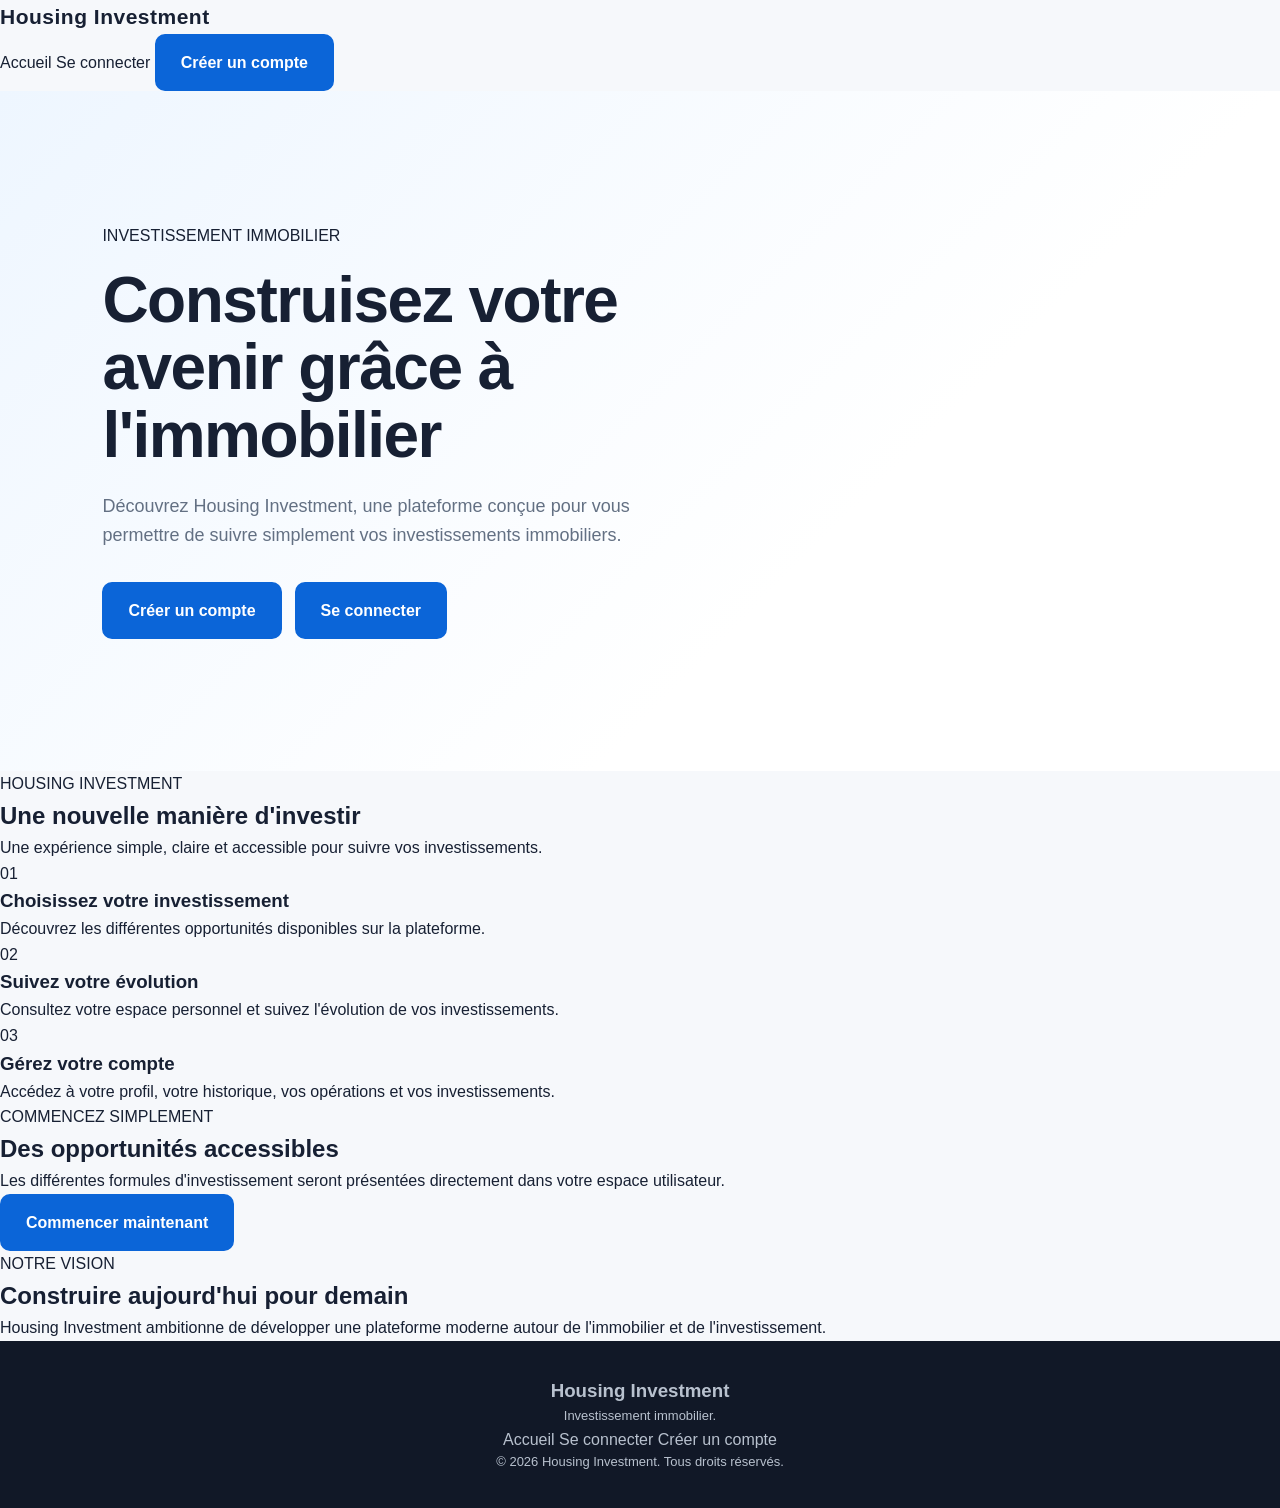
<file: index.html>
<!DOCTYPE html>
<html lang="fr">
<head>
    <meta charset="UTF-8">
    <meta name="viewport" content="width=device-width, initial-scale=1.0">

    <meta name="description" content="Housing Investment - Plateforme d'investissement immobilier.">

    <title>Housing Investment</title>

    <link rel="stylesheet" href="style.css">
</head>

<body>

    <!-- ================= HEADER ================= -->
    <header class="header">

        <div class="logo">
            Housing Investment
        </div>

        <nav class="navigation">
            <a href="index.html">Accueil</a>
            <a href="login.html">Se connecter</a>
            <a href="register.html" class="btn btn-primary">
                Créer un compte
            </a>
        </nav>

    </header>


    <!-- ================= CONTENU PRINCIPAL ================= -->
    <main>

        <!-- HERO -->
        <section class="hero">

            <div class="hero-content">

                <span class="hero-badge">
                    INVESTISSEMENT IMMOBILIER
                </span>

                <h1>
                    Construisez votre avenir
                    grâce à l'immobilier
                </h1>

                <p>
                    Découvrez Housing Investment, une plateforme
                    conçue pour vous permettre de suivre simplement
                    vos investissements immobiliers.
                </p>

                <div class="hero-buttons">

                    <a href="register.html" class="btn btn-primary">
                        Créer un compte
                    </a>

                    <a href="login.html" class="btn btn-secondary">
                        Se connecter
                    </a>

                </div>

            </div>

        </section>


        <!-- ================= PRESENTATION ================= -->
        <section class="presentation">

            <div class="section-title">

                <span>HOUSING INVESTMENT</span>

                <h2>
                    Une nouvelle manière d'investir
                </h2>

                <p>
                    Une expérience simple, claire et accessible
                    pour suivre vos investissements.
                </p>

            </div>


            <div class="features">

                <div class="feature-card">

                    <div class="feature-icon">
                        01
                    </div>

                    <h3>
                        Choisissez votre investissement
                    </h3>

                    <p>
                        Découvrez les différentes opportunités
                        disponibles sur la plateforme.
                    </p>

                </div>


                <div class="feature-card">

                    <div class="feature-icon">
                        02
                    </div>

                    <h3>
                        Suivez votre évolution
                    </h3>

                    <p>
                        Consultez votre espace personnel et
                        suivez l'évolution de vos investissements.
                    </p>

                </div>


                <div class="feature-card">

                    <div class="feature-icon">
                        03
                    </div>

                    <h3>
                        Gérez votre compte
                    </h3>

                    <p>
                        Accédez à votre profil, votre historique,
                        vos opérations et vos investissements.
                    </p>

                </div>

            </div>

        </section>


        <!-- ================= INVESTISSEMENT ================= -->
        <section class="investment-intro">

            <div>

                <span class="section-label">
                    COMMENCEZ SIMPLEMENT
                </span>

                <h2>
                    Des opportunités accessibles
                </h2>

                <p>
                    Les différentes formules d'investissement
                    seront présentées directement dans votre
                    espace utilisateur.
                </p>

            </div>

            <a href="register.html" class="btn btn-primary">
                Commencer maintenant
            </a>

        </section>


        <!-- ================= CONFIANCE ================= -->
        <section class="trust">

            <div class="section-title">

                <span>NOTRE VISION</span>

                <h2>
                    Construire aujourd'hui pour demain
                </h2>

                <p>
                    Housing Investment ambitionne de développer
                    une plateforme moderne autour de l'immobilier
                    et de l'investissement.
                </p>

            </div>

        </section>

    </main>


    <!-- ================= FOOTER ================= -->
    <footer class="footer">

        <div class="footer-content">

            <div>
                <h3>Housing Investment</h3>

                <p>
                    Investissement immobilier.
                </p>
            </div>


            <div class="footer-links">

                <a href="index.html">
                    Accueil
                </a>

                <a href="login.html">
                    Se connecter
                </a>

                <a href="register.html">
                    Créer un compte
                </a>

            </div>

        </div>


        <div class="footer-bottom">

            <p>
                © 2026 Housing Investment.
                Tous droits réservés.
            </p>

        </div>

    </footer>

</body>
</html>
</file>
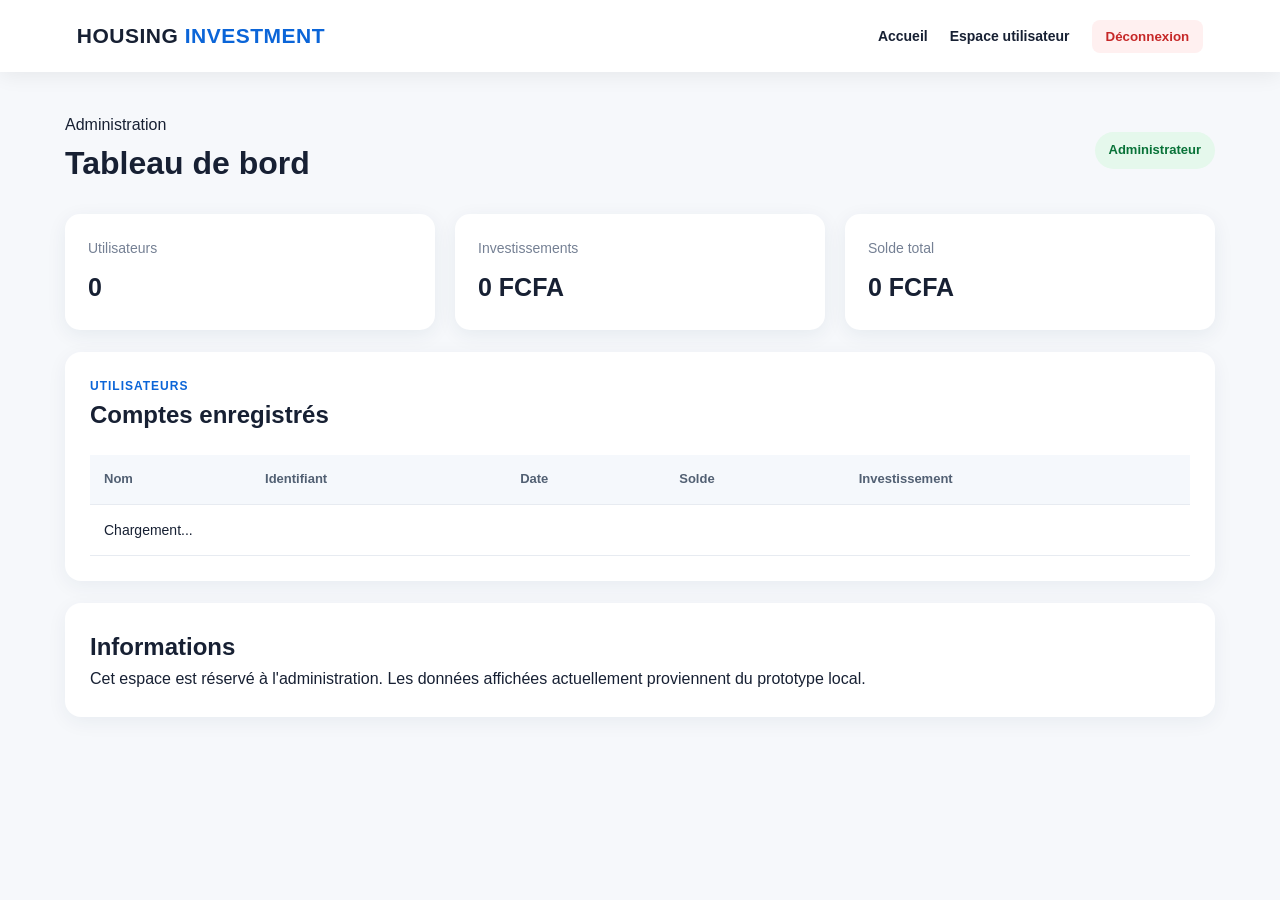
<file: admin.html>
<!DOCTYPE html>
<html lang="fr">

<head>

    <meta charset="UTF-8">

    <meta
        name="viewport"
        content="width=device-width, initial-scale=1.0"
    >

    <title>Administration - Housing Investment</title>

    <link
        rel="stylesheet"
        href="style.css"
    >

</head>


<body>


<header class="topbar">

    <div class="logo">
        HOUSING <span>INVESTMENT</span>
    </div>


    <nav>

        <a href="index.html">
            Accueil
        </a>

        <a href="dashboard.html">
            Espace utilisateur
        </a>

        <button
            class="logout"
            onclick="logout()"
        >
            Déconnexion
        </button>

    </nav>

</header>



<main class="container">


    <!-- TITRE -->

    <section class="welcome">

        <div>

            <p class="muted">
                Administration
            </p>

            <h1>
                Tableau de bord
            </h1>

        </div>


        <span class="status">
            Administrateur
        </span>

    </section>



    <!-- STATISTIQUES -->

    <section class="stats">


        <div class="stat">

            <span>
                Utilisateurs
            </span>

            <strong id="totalUsers">
                0
            </strong>

        </div>


        <div class="stat">

            <span>
                Investissements
            </span>

            <strong id="totalInvested">
                0 FCFA
            </strong>

        </div>


        <div class="stat">

            <span>
                Solde total
            </span>

            <strong id="totalBalance">
                0 FCFA
            </strong>

        </div>


    </section>



    <!-- UTILISATEURS -->

    <section class="panel">

        <div class="panel-heading">

            <div>

                <p class="section-tag">
                    UTILISATEURS
                </p>

                <h2>
                    Comptes enregistrés
                </h2>

            </div>

        </div>


        <div class="table-wrap">

            <table>

                <thead>

                    <tr>

                        <th>
                            Nom
                        </th>

                        <th>
                            Identifiant
                        </th>

                        <th>
                            Date
                        </th>

                        <th>
                            Solde
                        </th>

                        <th>
                            Investissement
                        </th>

                    </tr>

                </thead>


                <tbody id="usersTable">

                    <tr>

                        <td colspan="5">
                            Chargement...
                        </td>

                    </tr>

                </tbody>

            </table>

        </div>

    </section>



    <!-- INFORMATIONS ADMIN -->

    <section class="panel">

        <h2>
            Informations
        </h2>

        <p class="muted">

            Cet espace est réservé à l'administration.
            Les données affichées actuellement proviennent
            du prototype local.

        </p>

    </section>


</main>



<script src="script.js"></script>


<script>

if (requireAdmin()) {

    loadAdminDashboard();

}

</script>


</body>

</html>
</file>
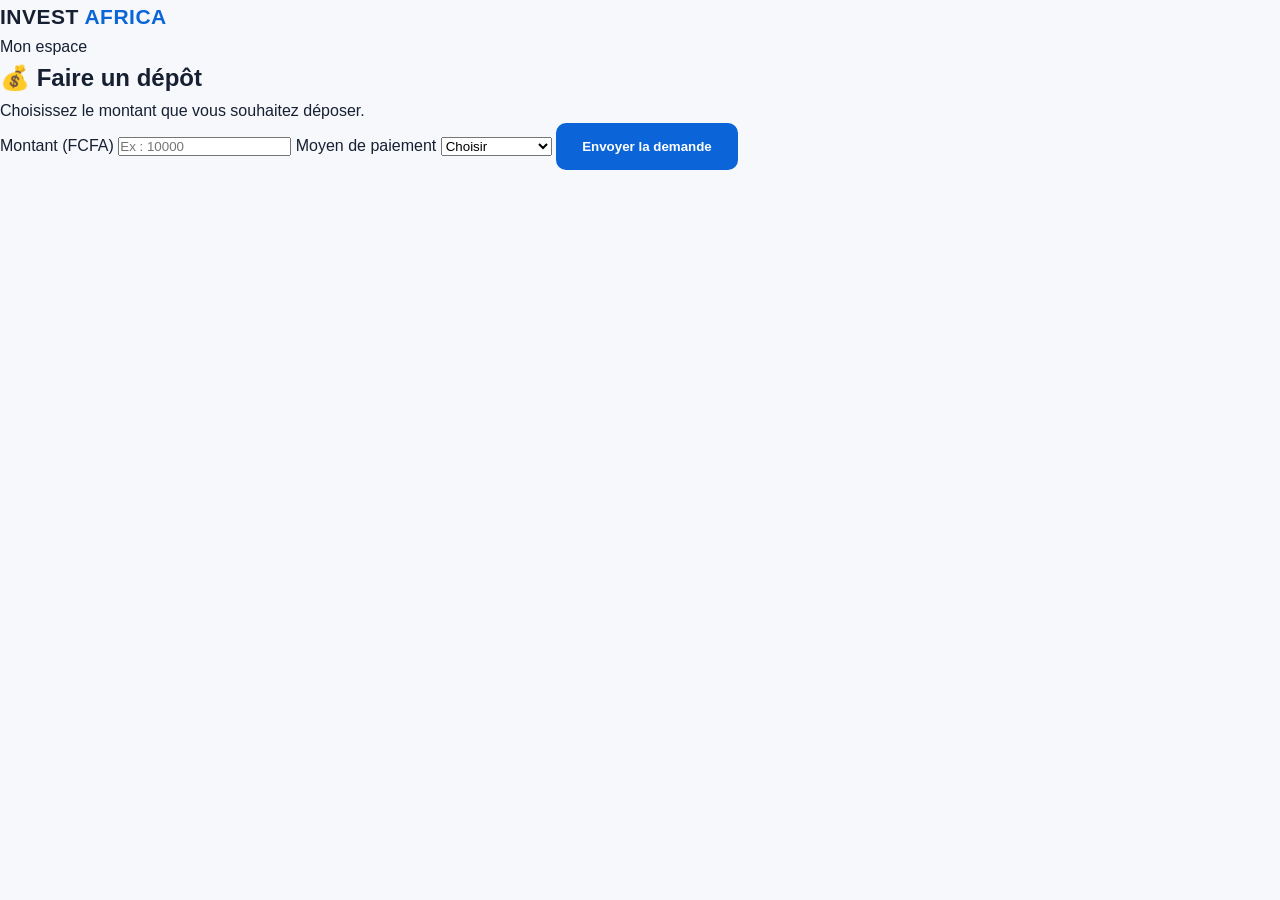
<file: deposit.html>
<!DOCTYPE html>
<html lang="fr">
<head>
    <meta charset="UTF-8">
    <meta name="viewport" content="width=device-width, initial-scale=1.0">
    <title>Dépôt - Invest Africa</title>
    <link rel="stylesheet" href="style.css">
</head>

<body>

<header class="header">
    <div class="logo">INVEST <span>AFRICA</span></div>
    <nav>
        <a href="dashboard.html">Mon espace</a>
    </nav>
</header>

<div class="form-box">

    <h2>💰 Faire un dépôt</h2>

    <p>Choisissez le montant que vous souhaitez déposer.</p>

    <form onsubmit="makeDeposit(); return false;">

        <label>Montant (FCFA)</label>

        <input
            type="number"
            id="depositAmount"
            placeholder="Ex : 10000"
            min="1000"
            required
        >

        <label>Moyen de paiement</label>

        <select id="depositMethod" required>
            <option value="">Choisir</option>
            <option value="Orange Money">Orange Money</option>
            <option value="MTN Money">MTN Money</option>
            <option value="Moov Money">Moov Money</option>
            <option value="Wave">Wave</option>
        </select>

        <button class="btn" type="submit">
            Envoyer la demande
        </button>

    </form>

</div>

<script src="script.js"></script>

</body>
</html>
</file>
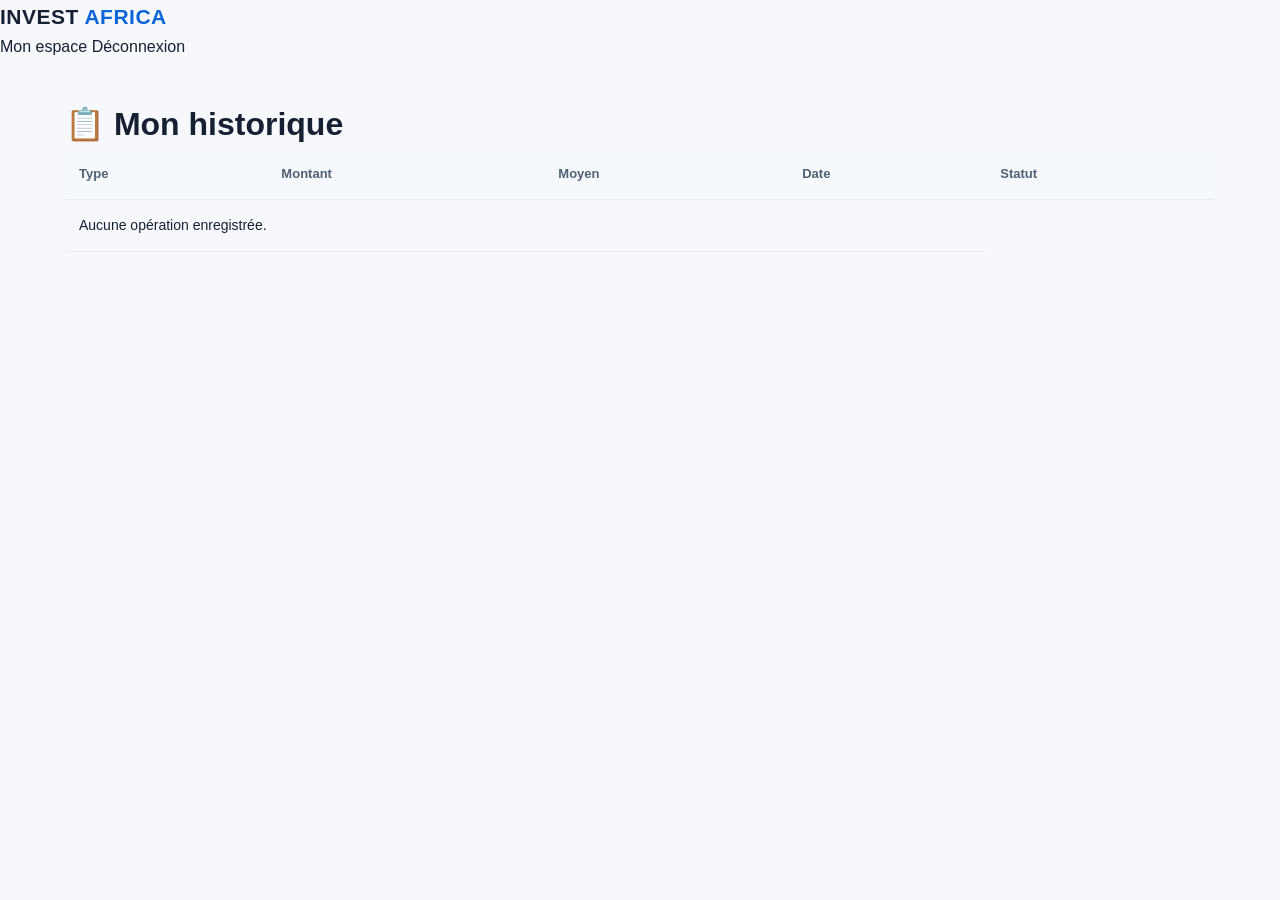
<file: history.html>
<!DOCTYPE html>
<html lang="fr">
<head>
    <meta charset="UTF-8">
    <meta name="viewport" content="width=device-width, initial-scale=1.0">
    <title>Mon historique - Invest Africa</title>
    <link rel="stylesheet" href="style.css">
</head>

<body>

<header class="header">
    <div class="logo">INVEST <span>AFRICA</span></div>

    <nav>
        <a href="dashboard.html">Mon espace</a>
        <a href="#" onclick="logout()">Déconnexion</a>
    </nav>
</header>

<div class="container">

    <h1 class="page-title">📋 Mon historique</h1>

    <div class="table-box">

        <table>

            <thead>
                <tr>
                    <th>Type</th>
                    <th>Montant</th>
                    <th>Moyen</th>
                    <th>Date</th>
                    <th>Statut</th>
                </tr>
            </thead>

            <tbody id="historyBody"></tbody>

        </table>

    </div>

</div>

<script src="script.js"></script>

</body>
</html>
</file>
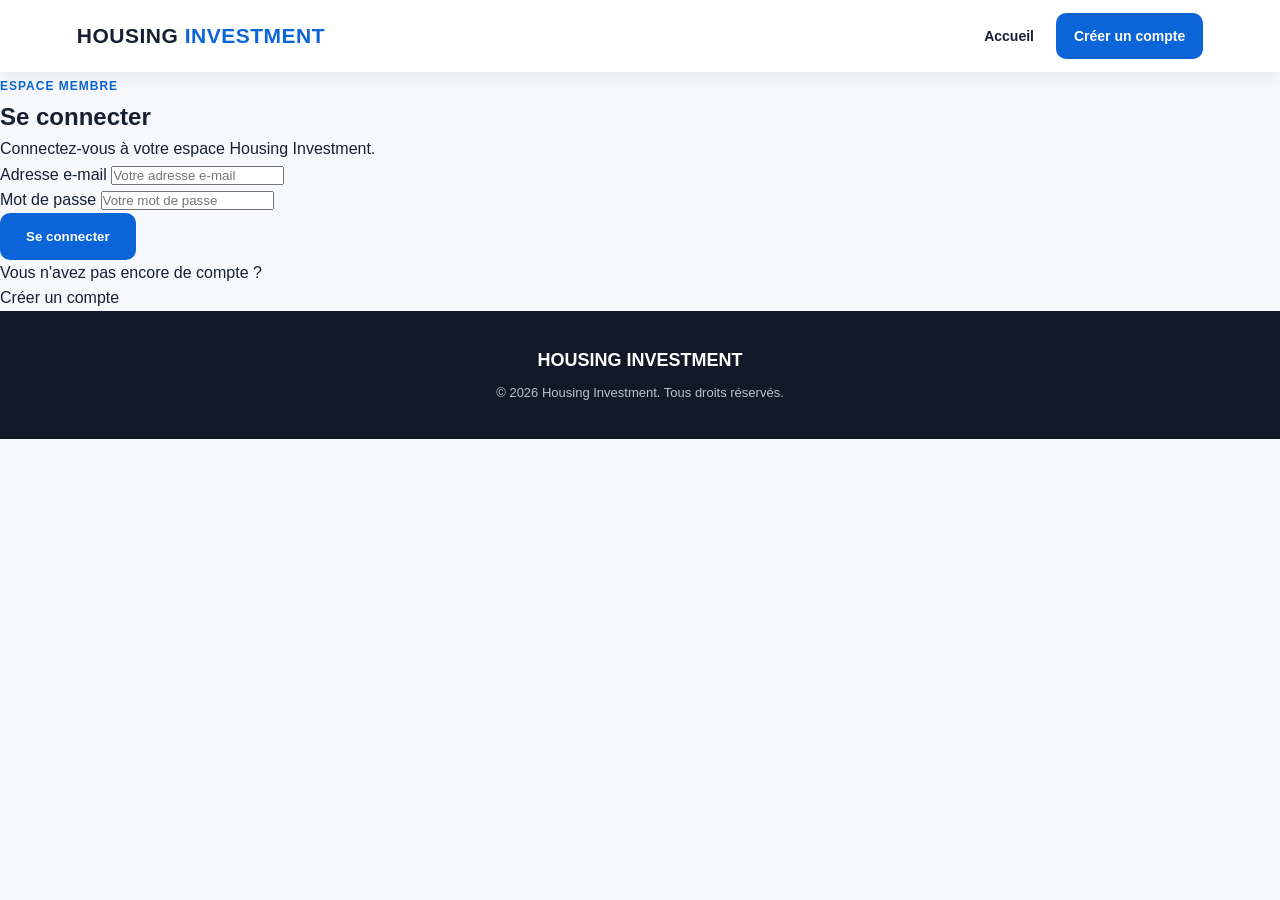
<file: login.html>
<!DOCTYPE html>
<html lang="fr">

<head>

    <meta charset="UTF-8">

    <meta
        name="viewport"
        content="width=device-width, initial-scale=1.0"
    >

    <title>
        Connexion | Housing Investment
    </title>

    <link
        rel="stylesheet"
        href="style.css"
    >

</head>


<body>


<!-- =================================================
     HEADER
================================================= -->

<header class="topbar">

    <div class="logo">
        HOUSING <span>INVESTMENT</span>
    </div>

    <nav>

        <a href="index.html">
            Accueil
        </a>

        <a href="register.html"
           class="btn btn-small">
            Créer un compte
        </a>

    </nav>

</header>



<!-- =================================================
     CONNEXION
================================================= -->

<main class="auth-container">

    <section class="auth-card">

        <div class="auth-header">

            <span class="section-tag">
                ESPACE MEMBRE
            </span>

            <h1>
                Se connecter
            </h1>

            <p>
                Connectez-vous à votre espace
                Housing Investment.
            </p>

        </div>



        <!-- MESSAGE -->

        <div
            id="loginMessage"
            class="auth-message"
            style="display:none;"
        ></div>



        <!-- FORMULAIRE -->

        <form
            id="loginForm"
            autocomplete="on"
        >


            <div class="form-group">

                <label for="loginEmail">
                    Adresse e-mail
                </label>

                <input
                    type="email"
                    id="loginEmail"
                    name="email"
                    placeholder="Votre adresse e-mail"
                    autocomplete="email"
                    required
                >

            </div>



            <div class="form-group">

                <label for="loginPassword">
                    Mot de passe
                </label>

                <input
                    type="password"
                    id="loginPassword"
                    name="password"
                    placeholder="Votre mot de passe"
                    autocomplete="current-password"
                    required
                >

            </div>



            <button
                type="submit"
                class="btn auth-submit"
            >
                Se connecter
            </button>


        </form>



        <!-- LIEN INSCRIPTION -->

        <div class="auth-footer">

            <p>
                Vous n'avez pas encore de compte ?
            </p>

            <a href="register.html">
                Créer un compte
            </a>

        </div>


    </section>

</main>



<!-- =================================================
     FOOTER
================================================= -->

<footer>

    <div class="footer-logo">
        HOUSING INVESTMENT
    </div>

    <p>
        © 2026 Housing Investment.
        Tous droits réservés.
    </p>

</footer>



<!-- =================================================
     JAVASCRIPT CONNEXION
================================================= -->

<script>

const loginForm =
    document.getElementById("loginForm");

const loginMessage =
    document.getElementById("loginMessage");



function showMessage(message, type) {

    loginMessage.textContent =
        message;

    loginMessage.style.display =
        "block";

    loginMessage.className =
        "auth-message " + type;

}



loginForm.addEventListener(
    "submit",
    function(event) {

        event.preventDefault();


        const email =
            document
                .getElementById("loginEmail")
                .value
                .trim()
                .toLowerCase();


        const password =
            document
                .getElementById("loginPassword")
                .value;


        if (!email || !password) {

            showMessage(
                "Veuillez remplir tous les champs.",
                "error"
            );

            return;

        }



        /*
         * Récupération du compte enregistré.
         */

        let registeredUser = null;


        try {

            registeredUser =
                JSON.parse(
                    localStorage.getItem(
                        "registeredUser"
                    )
                );

        } catch (error) {

            registeredUser = null;

        }



        /*
         * Si aucun compte n'existe.
         */

        if (!registeredUser) {

            showMessage(
                "Aucun compte trouvé. Veuillez d'abord créer un compte.",
                "error"
            );

            return;

        }



        /*
         * Vérification de l'e-mail.
         */

        const savedEmail =
            String(
                registeredUser.email || ""
            )
            .trim()
            .toLowerCase();


        /*
         * Vérification du mot de passe.
         */

        const savedPassword =
            String(
                registeredUser.password || ""
            );



        if (
            email !== savedEmail ||
            password !== savedPassword
        ) {

            showMessage(
                "Adresse e-mail ou mot de passe incorrect.",
                "error"
            );

            return;

        }



        /*
         * Connexion réussie.
         */

        localStorage.setItem(
            "currentUser",
            JSON.stringify(
                registeredUser
            )
        );


        /*
         * Création du solde s'il n'existe pas.
         */

        if (
            localStorage.getItem(
                "userBalance"
            ) === null
        ) {

            localStorage.setItem(
                "userBalance",
                "0"
            );

        }



        showMessage(
            "Connexion réussie. Redirection...",
            "success"
        );



        setTimeout(
            function() {

                window.location.href =
                    "dashboard.html";

            },
            800
        );

    }
);

</script>


</body>

</html>
</file>
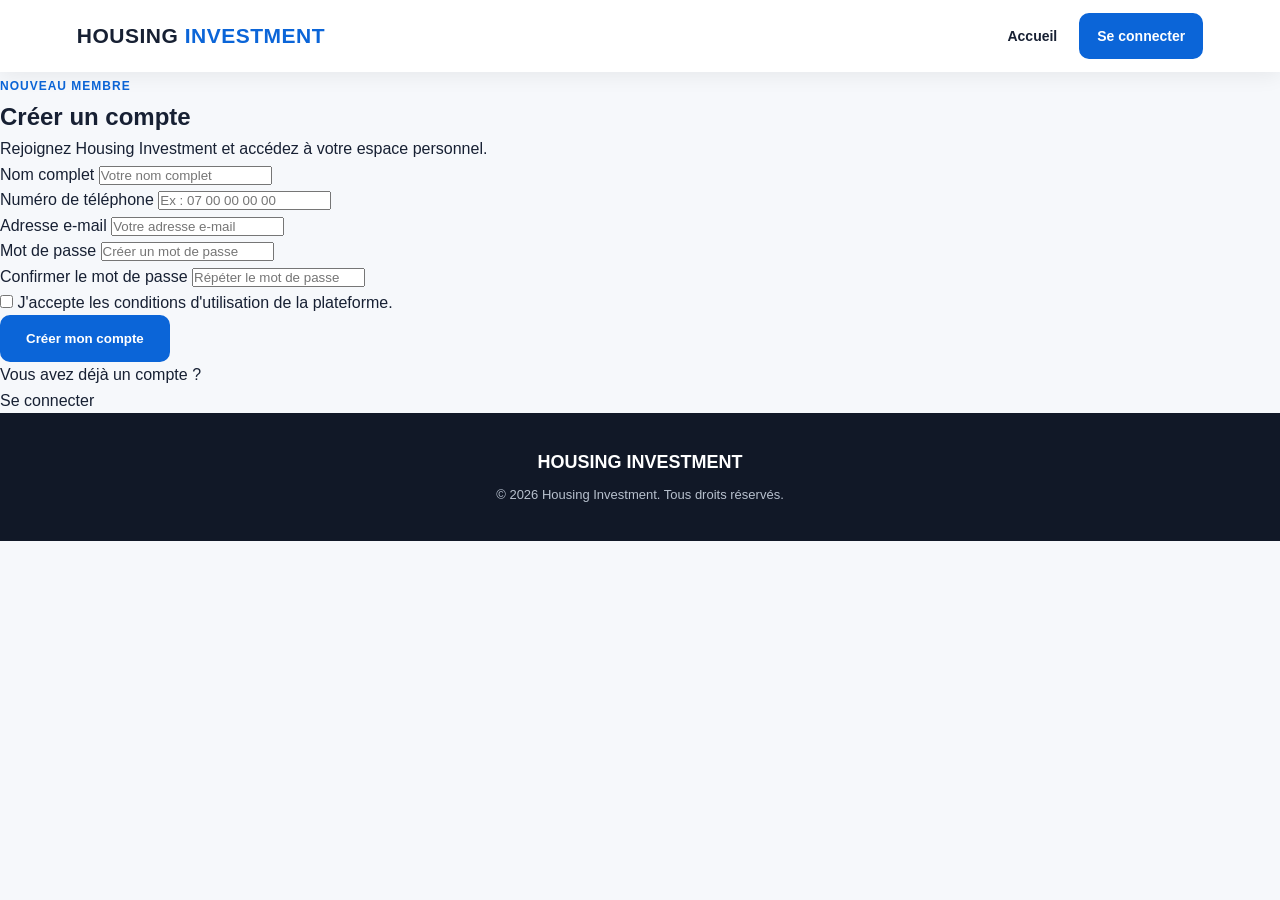
<file: register.html>
<!DOCTYPE html>
<html lang="fr">

<head>

    <meta charset="UTF-8">

    <meta
        name="viewport"
        content="width=device-width, initial-scale=1.0"
    >

    <title>
        Créer un compte | Housing Investment
    </title>

    <link
        rel="stylesheet"
        href="style.css"
    >

</head>


<body>


<!-- =================================================
     HEADER
================================================= -->

<header class="topbar">

    <div class="logo">
        HOUSING <span>INVESTMENT</span>
    </div>


    <nav>

        <a href="index.html">
            Accueil
        </a>


        <a
            href="login.html"
            class="btn btn-small"
        >
            Se connecter
        </a>

    </nav>

</header>



<!-- =================================================
     INSCRIPTION
================================================= -->

<main class="auth-container">

    <section class="auth-card">


        <div class="auth-header">

            <span class="section-tag">
                NOUVEAU MEMBRE
            </span>


            <h1>
                Créer un compte
            </h1>


            <p>
                Rejoignez Housing Investment
                et accédez à votre espace personnel.
            </p>

        </div>



        <!-- MESSAGE -->

        <div
            id="registerMessage"
            class="auth-message"
            style="display:none;"
        ></div>



        <!-- FORMULAIRE -->

        <form
            id="registerForm"
            autocomplete="on"
        >


            <!-- NOM -->

            <div class="form-group">

                <label for="fullName">
                    Nom complet
                </label>


                <input
                    type="text"
                    id="fullName"
                    name="name"
                    placeholder="Votre nom complet"
                    autocomplete="name"
                    required
                >

            </div>



            <!-- TELEPHONE -->

            <div class="form-group">

                <label for="phone">
                    Numéro de téléphone
                </label>


                <input
                    type="tel"
                    id="phone"
                    name="phone"
                    placeholder="Ex : 07 00 00 00 00"
                    autocomplete="tel"
                    required
                >

            </div>



            <!-- EMAIL -->

            <div class="form-group">

                <label for="email">
                    Adresse e-mail
                </label>


                <input
                    type="email"
                    id="email"
                    name="email"
                    placeholder="Votre adresse e-mail"
                    autocomplete="email"
                    required
                >

            </div>



            <!-- MOT DE PASSE -->

            <div class="form-group">

                <label for="password">
                    Mot de passe
                </label>


                <input
                    type="password"
                    id="password"
                    name="password"
                    placeholder="Créer un mot de passe"
                    autocomplete="new-password"
                    minlength="6"
                    required
                >

            </div>



            <!-- CONFIRMATION -->

            <div class="form-group">

                <label for="confirmPassword">
                    Confirmer le mot de passe
                </label>


                <input
                    type="password"
                    id="confirmPassword"
                    name="confirmPassword"
                    placeholder="Répéter le mot de passe"
                    autocomplete="new-password"
                    minlength="6"
                    required
                >

            </div>



            <!-- CONDITIONS -->

            <div class="terms-box">

                <label>

                    <input
                        type="checkbox"
                        id="terms"
                        required
                    >

                    <span>
                        J'accepte les conditions
                        d'utilisation de la plateforme.
                    </span>

                </label>

            </div>



            <!-- BOUTON -->

            <button
                type="submit"
                class="btn auth-submit"
            >
                Créer mon compte
            </button>


        </form>



        <!-- LIEN CONNEXION -->

        <div class="auth-footer">

            <p>
                Vous avez déjà un compte ?
            </p>


            <a href="login.html">
                Se connecter
            </a>

        </div>


    </section>

</main>



<!-- =================================================
     FOOTER
================================================= -->

<footer>

    <div class="footer-logo">
        HOUSING INVESTMENT
    </div>


    <p>
        © 2026 Housing Investment.
        Tous droits réservés.
    </p>

</footer>



<!-- =================================================
     JAVASCRIPT INSCRIPTION
================================================= -->

<script>


const registerForm =
    document.getElementById(
        "registerForm"
    );


const registerMessage =
    document.getElementById(
        "registerMessage"
    );



/*
 * Affichage des messages
 */

function showRegisterMessage(
    message,
    type
) {

    registerMessage.textContent =
        message;


    registerMessage.style.display =
        "block";


    registerMessage.className =
        "auth-message " + type;

}



/*
 * Soumission du formulaire
 */

registerForm.addEventListener(
    "submit",
    function(event) {

        event.preventDefault();



        /*
         * Récupération des informations
         */

        const name =
            document
                .getElementById("fullName")
                .value
                .trim();


        const phone =
            document
                .getElementById("phone")
                .value
                .trim();


        const email =
            document
                .getElementById("email")
                .value
                .trim()
                .toLowerCase();


        const password =
            document
                .getElementById("password")
                .value;


        const confirmPassword =
            document
                .getElementById("confirmPassword")
                .value;


        const terms =
            document
                .getElementById("terms")
                .checked;



        /*
         * Vérification des champs
         */

        if (
            !name ||
            !phone ||
            !email ||
            !password ||
            !confirmPassword
        ) {

            showRegisterMessage(
                "Veuillez remplir tous les champs.",
                "error"
            );

            return;

        }



        /*
         * Vérification du mot de passe
         */

        if (password.length < 6) {

            showRegisterMessage(
                "Le mot de passe doit contenir au moins 6 caractères.",
                "error"
            );

            return;

        }



        /*
         * Confirmation du mot de passe
         */

        if (
            password !== confirmPassword
        ) {

            showRegisterMessage(
                "Les deux mots de passe ne correspondent pas.",
                "error"
            );

            return;

        }



        /*
         * Conditions
         */

        if (!terms) {

            showRegisterMessage(
                "Veuillez accepter les conditions d'utilisation.",
                "error"
            );

            return;

        }



        /*
         * Création du compte
         */

        const user = {

            name: name,

            phone: phone,

            email: email,

            password: password,

            createdAt:
                new Date().toISOString()

        };



        /*
         * Enregistrement du compte
         */

        try {

            localStorage.setItem(
                "registeredUser",
                JSON.stringify(user)
            );


            /*
             * Connexion automatique
             */

            localStorage.setItem(
                "currentUser",
                JSON.stringify(user)
            );


            /*
             * Initialisation du compte
             */

            localStorage.setItem(
                "userBalance",
                "0"
            );


            localStorage.setItem(
                "totalInvested",
                "0"
            );


            localStorage.setItem(
                "totalGains",
                "0"
            );


            localStorage.setItem(
                "activeInvestments",
                "0"
            );



            /*
             * Message de réussite
             */

            showRegisterMessage(
                "Inscription réussie ! Redirection vers votre espace...",
                "success"
            );



            /*
             * Redirection
             */

            setTimeout(
                function() {

                    window.location.href =
                        "dashboard.html";

                },
                1000
            );


        } catch (error) {

            showRegisterMessage(
                "Impossible d'enregistrer le compte sur cet appareil.",
                "error"
            );

        }

    }
);


</script>


</body>

</html>
</file>
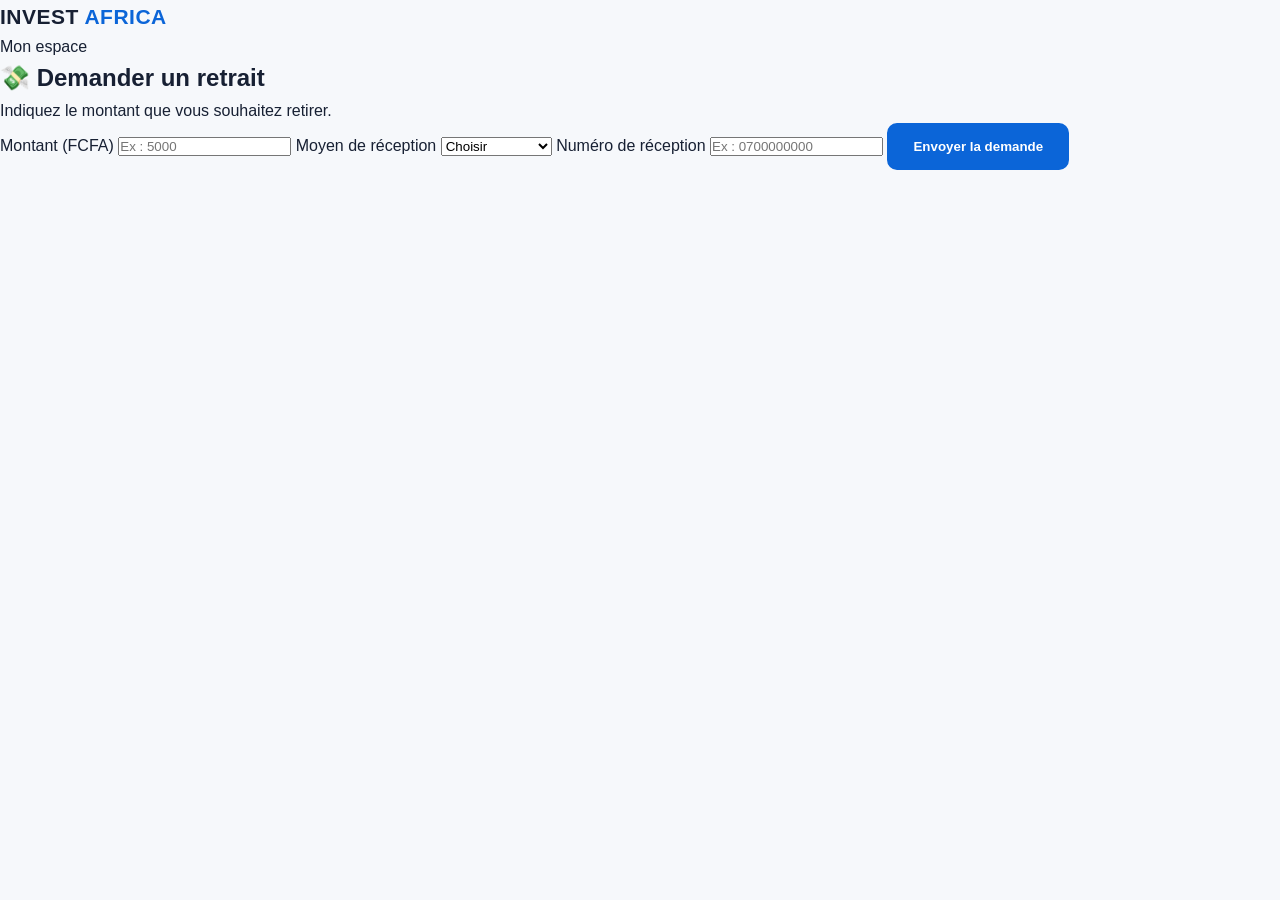
<file: withdraw.html>
<!DOCTYPE html>
<html lang="fr">
<head>
    <meta charset="UTF-8">
    <meta name="viewport" content="width=device-width, initial-scale=1.0">
    <title>Retrait - Invest Africa</title>
    <link rel="stylesheet" href="style.css">
</head>

<body>

<header class="header">
    <div class="logo">INVEST <span>AFRICA</span></div>
    <nav>
        <a href="dashboard.html">Mon espace</a>
    </nav>
</header>

<div class="form-box">

    <h2>💸 Demander un retrait</h2>

    <p>Indiquez le montant que vous souhaitez retirer.</p>

    <form onsubmit="makeWithdrawal(); return false;">

        <label>Montant (FCFA)</label>

        <input
            type="number"
            id="withdrawAmount"
            placeholder="Ex : 5000"
            min="1000"
            required
        >

        <label>Moyen de réception</label>

        <select id="withdrawMethod" required>
            <option value="">Choisir</option>
            <option value="Orange Money">Orange Money</option>
            <option value="MTN Money">MTN Money</option>
            <option value="Moov Money">Moov Money</option>
            <option value="Wave">Wave</option>
        </select>

        <label>Numéro de réception</label>

        <input
            type="tel"
            id="withdrawPhone"
            placeholder="Ex : 0700000000"
            required
        >

        <button class="btn" type="submit">
            Envoyer la demande
        </button>

    </form>

</div>

<script src="script.js"></script>

<script>
function makeWithdrawal() {

    const amount =
        Number(document.getElementById("withdrawAmount").value);

    const method =
        document.getElementById("withdrawMethod").value;

    const phone =
        document.getElementById("withdrawPhone").value;

    if (!amount || amount <= 0 || !method || !phone) {
        alert("Veuillez remplir tous les champs.");
        return;
    }

    const transaction = {
        type: "Retrait",
        amount: amount,
        method: method,
        phone: phone,
        date: new Date().toLocaleString("fr-FR"),
        status: "En attente"
    };

    let history =
        JSON.parse(localStorage.getItem("investAfricaHistory")) || [];

    history.push(transaction);

    localStorage.setItem(
        "investAfricaHistory",
        JSON.stringify(history)
    );

    alert("Votre demande de retrait a été enregistrée.");

    window.location.href = "dashboard.html";
}
</script>

</body>
</html>
</file>
<file: style.css>
* {
    box-sizing: border-box;
    margin: 0;
    padding: 0;
}

html {
    scroll-behavior: smooth;
}

body {
    font-family: Arial, Helvetica, sans-serif;
    background: #f6f8fb;
    color: #172033;
    line-height: 1.6;
}

a {
    text-decoration: none;
    color: inherit;
}

/* =========================
   HEADER
========================= */

.topbar {
    width: 100%;
    min-height: 72px;
    padding: 0 6%;
    display: flex;
    align-items: center;
    justify-content: space-between;
    background: #ffffff;
    box-shadow: 0 3px 20px rgba(0, 0, 0, 0.07);
    position: sticky;
    top: 0;
    z-index: 1000;
}

.logo {
    font-size: 21px;
    font-weight: 900;
    letter-spacing: 0.5px;
}

.logo span {
    color: #0b65d8;
}

.topbar nav {
    display: flex;
    align-items: center;
    gap: 22px;
}

.topbar nav a {
    font-size: 14px;
    font-weight: 600;
}

.topbar nav a:hover {
    color: #0b65d8;
}

/* =========================
   BUTTONS
========================= */

.btn {
    display: inline-block;
    padding: 14px 24px;
    border-radius: 10px;
    background: #0b65d8;
    color: #ffffff !important;
    font-weight: 700;
    border: 2px solid #0b65d8;
    transition: 0.25s;
}

.btn:hover {
    background: #084fa8;
    border-color: #084fa8;
    transform: translateY(-2px);
}

.btn-small {
    padding: 10px 16px;
}

.btn.secondary {
    background: #ffffff;
    color: #0b65d8 !important;
}

.btn.secondary:hover {
    background: #edf5ff;
}

/* =========================
   HERO
========================= */

.hero {
    min-height: 680px;
    padding: 75px 8%;
    display: grid;
    grid-template-columns: 1.05fr 0.95fr;
    align-items: center;
    gap: 65px;
    background:
        linear-gradient(
            135deg,
            #eef6ff 0%,
            #ffffff 65%
        );
}

.hero-content {
    max-width: 700px;
}

.badge {
    display: inline-block;
    padding: 8px 14px;
    border-radius: 30px;
    background: #dcecff;
    color: #0b65d8;
    font-size: 12px;
    font-weight: 800;
    letter-spacing: 0.8px;
}

.hero h1 {
    margin-top: 18px;
    font-size: clamp(40px, 5vw, 66px);
    line-height: 1.06;
    letter-spacing: -1.5px;
}

.hero p {
    margin-top: 22px;
    max-width: 650px;
    font-size: 18px;
    color: #637083;
}

.hero-buttons {
    display: flex;
    flex-wrap: wrap;
    gap: 13px;
    margin-top: 32px;
}

.hero-image {
    position: relative;
    border-radius: 24px;
    overflow: hidden;
    box-shadow: 0 25px 70px rgba(21, 47, 82, 0.2);
}

.hero-image img {
    width: 100%;
    height: 520px;
    object-fit: cover;
    display: block;
}

.image-label {
    position: absolute;
    left: 22px;
    right: 22px;
    bottom: 22px;
    padding: 18px;
    border-radius: 15px;
    background: rgba(0, 0, 0, 0.68);
    color: white;
    backdrop-filter: blur(8px);
}

.image-label strong {
    display: block;
    font-size: 19px;
}

.image-label span {
    display: block;
    margin-top: 4px;
    font-size: 13px;
    opacity: 0.9;
}

/* =========================
   INTRODUCTION
========================= */

.intro {
    max-width: 1150px;
    margin: auto;
    padding: 90px 25px 55px;
    display: grid;
    grid-template-columns: 1fr 1fr;
    gap: 60px;
    align-items: center;
}

.section-tag {
    color: #0b65d8;
    font-size: 12px;
    font-weight: 900;
    letter-spacing: 1px;
}

.intro h2,
.section-heading h2,
.cta h2 {
    margin-top: 10px;
    font-size: clamp(30px, 4vw, 46px);
    line-height: 1.15;
}

.intro p {
    color: #687486;
    font-size: 17px;
}

/* =========================
   PACKS
========================= */

.packs-section {
    padding: 80px 6%;
    background: #ffffff;
}

.section-heading {
    max-width: 760px;
    margin: 0 auto 50px;
    text-align: center;
}

.section-heading p {
    margin-top: 12px;
    color: #6d7787;
}

.packs-grid {
    max-width: 1250px;
    margin: auto;
    display: grid;
    grid-template-columns: repeat(4, 1fr);
    gap: 24px;
}

.pack-card {
    position: relative;
    overflow: hidden;
    border-radius: 18px;
    background: #ffffff;
    box-shadow: 0 8px 30px rgba(15, 39, 70, 0.09);
    border: 1px solid #e9eef5;
    transition: 0.3s;
}

.pack-card:hover {
    transform: translateY(-7px);
    box-shadow: 0 18px 40px rgba(15, 39, 70, 0.15);
}

.pack-card img {
    width: 100%;
    height: 210px;
    object-fit: cover;
    display: block;
}

.pack-content {
    padding: 20px;
}

.pack-number {
    color: #0b65d8;
    font-size: 11px;
    font-weight: 900;
    letter-spacing: 1px;
}

.pack-content h3 {
    margin-top: 7px;
    font-size: 20px;
}

.amount {
    margin-top: 12px;
    font-size: 24px;
    font-weight: 900;
    color: #0b65d8;
}

.pack-content p {
    min-height: 48px;
    margin-top: 8px;
    color: #707b8c;
    font-size: 13px;
}

.pack-btn {
    display: block;
    margin-top: 15px;
    padding: 11px;
    border-radius: 9px;
    text-align: center;
    background: #0b65d8;
    color: white;
    font-weight: 700;
    font-size: 14px;
}

.pack-btn:hover {
    background: #084fa8;
}

.pack-card.featured {
    border: 2px solid #0b65d8;
}

.premium-label {
    position: absolute;
    top: 14px;
    right: 14px;
    z-index: 2;
    padding: 6px 10px;
    border-radius: 20px;
    background: #0b65d8;
    color: white;
    font-size: 10px;
    font-weight: 900;
}

/* =========================
   PARTNERS
========================= */

.partners-section {
    padding: 90px 6%;
    background: #f6f8fb;
}

.partners-grid {
    max-width: 1100px;
    margin: auto;
    display: grid;
    grid-template-columns: repeat(4, 1fr);
    gap: 18px;
}

.partner {
    min-height: 145px;
    padding: 20px;
    display: flex;
    flex-direction: column;
    align-items: center;
    justify-content: center;
    gap: 13px;
    text-align: center;
    background: white;
    border-radius: 15px;
    border: 1px solid #e5eaf1;
    transition: 0.25s;
}

.partner:hover {
    transform: translateY(-4px);
    box-shadow: 0 10px 30px rgba(0,0,0,0.08);
}

.partner-logo {
    width: 60px;
    height: 60px;
    border-radius: 50%;
    display: flex;
    align-items: center;
    justify-content: center;
    background: #eef5ff;
    color: #0b65d8;
    font-weight: 900;
    font-size: 18px;
}

.partner strong {
    font-size: 13px;
}

/* =========================
   CTA
========================= */

.cta {
    margin: 70px 6%;
    padding: 75px 25px;
    border-radius: 25px;
    text-align: center;
    background: #0b65d8;
    color: white;
}

.cta h2 {
    margin-top: 0;
}

.cta p {
    margin: 15px auto 25px;
    max-width: 600px;
    opacity: 0.9;
}

.cta .btn {
    background: white;
    color: #0b65d8 !important;
    border-color: white;
}

/* =========================
   FOOTER
========================= */

footer {
    padding: 35px 20px;
    text-align: center;
    background: #111827;
    color: #b8c1ce;
}

.footer-logo {
    color: white;
    font-weight: 900;
    font-size: 18px;
    margin-bottom: 8px;
}

footer p {
    font-size: 13px;
}

/* =========================
   MOBILE
========================= */

@media (max-width: 1050px) {

    .packs-grid {
        grid-template-columns: repeat(2, 1fr);
    }

    .partners-grid {
        grid-template-columns: repeat(3, 1fr);
    }

}

@media (max-width: 800px) {

    .topbar {
        padding: 14px 5%;
    }

    .topbar nav {
        gap: 10px;
    }

    .topbar nav a:not(.btn) {
        display: none;
    }

    .hero {
        grid-template-columns: 1fr;
        padding: 55px 6%;
    }

    .hero-image img {
        height: 360px;
    }

    .intro {
        grid-template-columns: 1fr;
        padding: 65px 25px 40px;
        gap: 25px;
    }

}

@media (max-width: 560px) {

    .logo {
        font-size: 17px;
    }

    .hero {
        padding: 45px 5%;
    }

    .hero h1 {
        font-size: 39px;
    }

    .hero p {
        font-size: 16px;
    }

    .hero-buttons {
        flex-direction: column;
    }

    .hero-buttons .btn {
        text-align: center;
    }

    .packs-section {
        padding: 60px 5%;
    }

    .packs-grid {
        grid-template-columns: 1fr;
    }

    .partners-grid {
        grid-template-columns: repeat(2, 1fr);
    }

    .cta {
        margin: 45px 5%;
        padding: 55px 20px;
    }

}
/* =========================================
   ESPACE UTILISATEUR
========================================= */

.auth-page {
    min-height: 100vh;
    display: flex;
    align-items: center;
    justify-content: center;
    padding: 25px;
    background: linear-gradient(135deg, #eef6ff, #ffffff);
}

.auth-box {
    width: min(450px, 100%);
    padding: 35px;
    background: #ffffff;
    border-radius: 20px;
    box-shadow: 0 15px 50px rgba(20, 50, 90, 0.12);
}

.auth-box h1 {
    margin-bottom: 8px;
}

.auth-box label {
    display: block;
    margin-top: 18px;
    margin-bottom: 7px;
    font-weight: 700;
}

.auth-box input[type="text"],
.auth-box input[type="password"] {
    width: 100%;
    padding: 14px;
    border: 1px solid #d3dce8;
    border-radius: 9px;
    font-size: 16px;
    outline: none;
}

.auth-box input:focus {
    border-color: #0b65d8;
}

.back {
    display: inline-block;
    margin-bottom: 25px;
    color: #0b65d8;
    font-weight: 700;
}

.full {
    width: 100%;
    margin-top: 22px;
    cursor: pointer;
}

.message {
    margin-top: 18px;
    padding: 13px;
    border-radius: 9px;
    font-size: 14px;
    font-weight: 600;
}

.message.error {
    background: #ffe8e8;
    color: #a00000;
}

.message.success {
    background: #e7f8ed;
    color: #087238;
}

.hidden {
    display: none;
}

.switch {
    margin-top: 22px;
    text-align: center;
    font-size: 14px;
}

.switch a {
    color: #0b65d8;
    font-weight: 700;
}

.demo-note {
    margin-top: 20px;
    text-align: center;
    color: #777;
    font-size: 12px;
}


/* =========================================
   TABLEAU DE BORD
========================================= */

.container {
    width: min(1150px, 92%);
    margin: 40px auto;
}

.welcome {
    display: flex;
    align-items: center;
    justify-content: space-between;
    gap: 20px;
    margin-bottom: 25px;
}

.welcome h1 {
    margin: 0;
    font-size: 32px;
}

.status {
    padding: 8px 14px;
    border-radius: 25px;
    background: #e5f8ec;
    color: #087238;
    font-size: 13px;
    font-weight: 800;
}

.stats {
    display: grid;
    grid-template-columns: repeat(3, 1fr);
    gap: 20px;
}

.stat {
    padding: 23px;
    background: #ffffff;
    border-radius: 15px;
    box-shadow: 0 5px 20px rgba(20, 50, 90, 0.07);
}

.stat span {
    display: block;
    margin-bottom: 8px;
    color: #758094;
    font-size: 14px;
}

.stat strong {
    font-size: 25px;
}

.panel {
    margin-top: 22px;
    padding: 25px;
    background: #ffffff;
    border-radius: 16px;
    box-shadow: 0 5px 20px rgba(20, 50, 90, 0.06);
}

.panel h2 {
    margin-top: 0;
}

.panel-heading {
    display: flex;
    align-items: center;
    justify-content: space-between;
    margin-bottom: 20px;
}

.account-grid {
    display: grid;
    grid-template-columns: repeat(2, 1fr);
    gap: 20px;
}

.account-grid div {
    padding: 16px;
    background: #f7f9fc;
    border-radius: 10px;
}

.account-grid span {
    display: block;
    margin-bottom: 5px;
    color: #758094;
    font-size: 13px;
}

.account-grid strong {
    font-size: 15px;
}


/* =========================================
   PACKS DANS LE TABLEAU DE BORD
========================================= */

.dashboard-packs {
    display: grid;
    grid-template-columns: repeat(4, 1fr);
    gap: 15px;
}

.mini-pack {
    padding: 18px;
    border: 1px solid #e3e9f1;
    border-radius: 12px;
    background: #fbfcfe;
}

.mini-pack span {
    display: block;
    color: #6e7989;
    font-size: 12px;
    font-weight: 700;
}

.mini-pack strong {
    display: block;
    margin: 8px 0 14px;
    color: #0b65d8;
    font-size: 19px;
}

.mini-pack button {
    width: 100%;
    padding: 9px;
    border: 0;
    border-radius: 8px;
    background: #0b65d8;
    color: white;
    font-weight: 700;
    cursor: pointer;
}

.mini-pack button:hover {
    background: #084fa8;
}

.mini-pack.premium {
    border: 2px solid #0b65d8;
}


/* =========================================
   HISTORIQUE
========================================= */

.history-item {
    display: grid;
    grid-template-columns: 1fr auto;
    gap: 5px 20px;
    padding: 15px 0;
    border-bottom: 1px solid #edf0f4;
}

.history-item strong {
    color: #172033;
}

.history-item span {
    color: #0b65d8;
    font-weight: 800;
}

.history-item small {
    grid-column: 1 / 3;
    color: #788496;
}


/* =========================================
   ADMINISTRATION / TABLEAU
========================================= */

.table-wrap {
    width: 100%;
    overflow-x: auto;
}

table {
    width: 100%;
    border-collapse: collapse;
    min-width: 700px;
}

th,
td {
    padding: 14px;
    text-align: left;
    border-bottom: 1px solid #e7ebf1;
}

th {
    background: #f5f8fc;
    color: #526073;
    font-size: 13px;
}

td {
    font-size: 14px;
}

tr:hover td {
    background: #fafcff;
}


/* =========================================
   BOUTON DECONNEXION
========================================= */

.logout {
    padding: 9px 14px;
    border: 0;
    border-radius: 8px;
    background: #fff0f0;
    color: #c62828;
    font-weight: 700;
    cursor: pointer;
}

.logout:hover {
    background: #ffe1e1;
}


/* =========================================
   MESSAGE D'INFORMATION
========================================= */

.warning {
    margin-top: 22px;
    padding: 17px;
    border-radius: 11px;
    background: #fff7df;
    color: #725600;
    font-size: 13px;
}

.warning strong {
    display: block;
    margin-bottom: 5px;
}


/* =========================================
   MOBILE
========================================= */

@media (max-width: 900px) {

    .dashboard-packs {
        grid-template-columns: repeat(2, 1fr);
    }

    .stats {
        grid-template-columns: 1fr;
    }

    .partners-grid {
        grid-template-columns: repeat(2, 1fr);
    }

}


@media (max-width: 600px) {

    .container {
        width: 94%;
        margin: 25px auto;
    }

    .welcome {
        align-items: flex-start;
        flex-direction: column;
    }

    .welcome h1 {
        font-size: 27px;
    }

    .account-grid {
        grid-template-columns: 1fr;
    }

    .dashboard-packs {
        grid-template-columns: 1fr;
    }

    .panel {
        padding: 18px;
    }

    .auth-box {
        padding: 25px 20px;
    }

    .topbar {
        min-height: 65px;
    }

    .topbar nav {
        gap: 8px;
    }

}
/* =================================================
   LOGOS DES PARTENAIRES
================================================= */

.partners-grid {
    display: grid;
    grid-template-columns: repeat(3, 1fr);
    gap: 25px;
    width: 100%;
}

.partner {
    background: #ffffff;
    border-radius: 15px;
    padding: 25px 15px;
    min-height: 150px;

    display: flex;
    flex-direction: column;
    align-items: center;
    justify-content: center;

    text-align: center;
    overflow: hidden;
}

.partner .official-logo {
    display: block;

    width: 150px;
    height: 80px;

    max-width: 100%;
    object-fit: contain;

    margin: 0 auto 15px auto;
}

.partner strong {
    display: block;
    font-size: 16px;
    margin-top: 5px;
}


@media (max-width: 768px) {

    .partners-grid {
        grid-template-columns: repeat(2, 1fr);
        gap: 15px;
    }

    .partner {
        padding: 20px 10px;
    }

    .partner .official-logo {
        width: 120px;
        height: 70px;
    }

}


@media (max-width: 480px) {

    .partners-grid {
        grid-template-columns: 1fr 1fr;
    }

}
</file>
